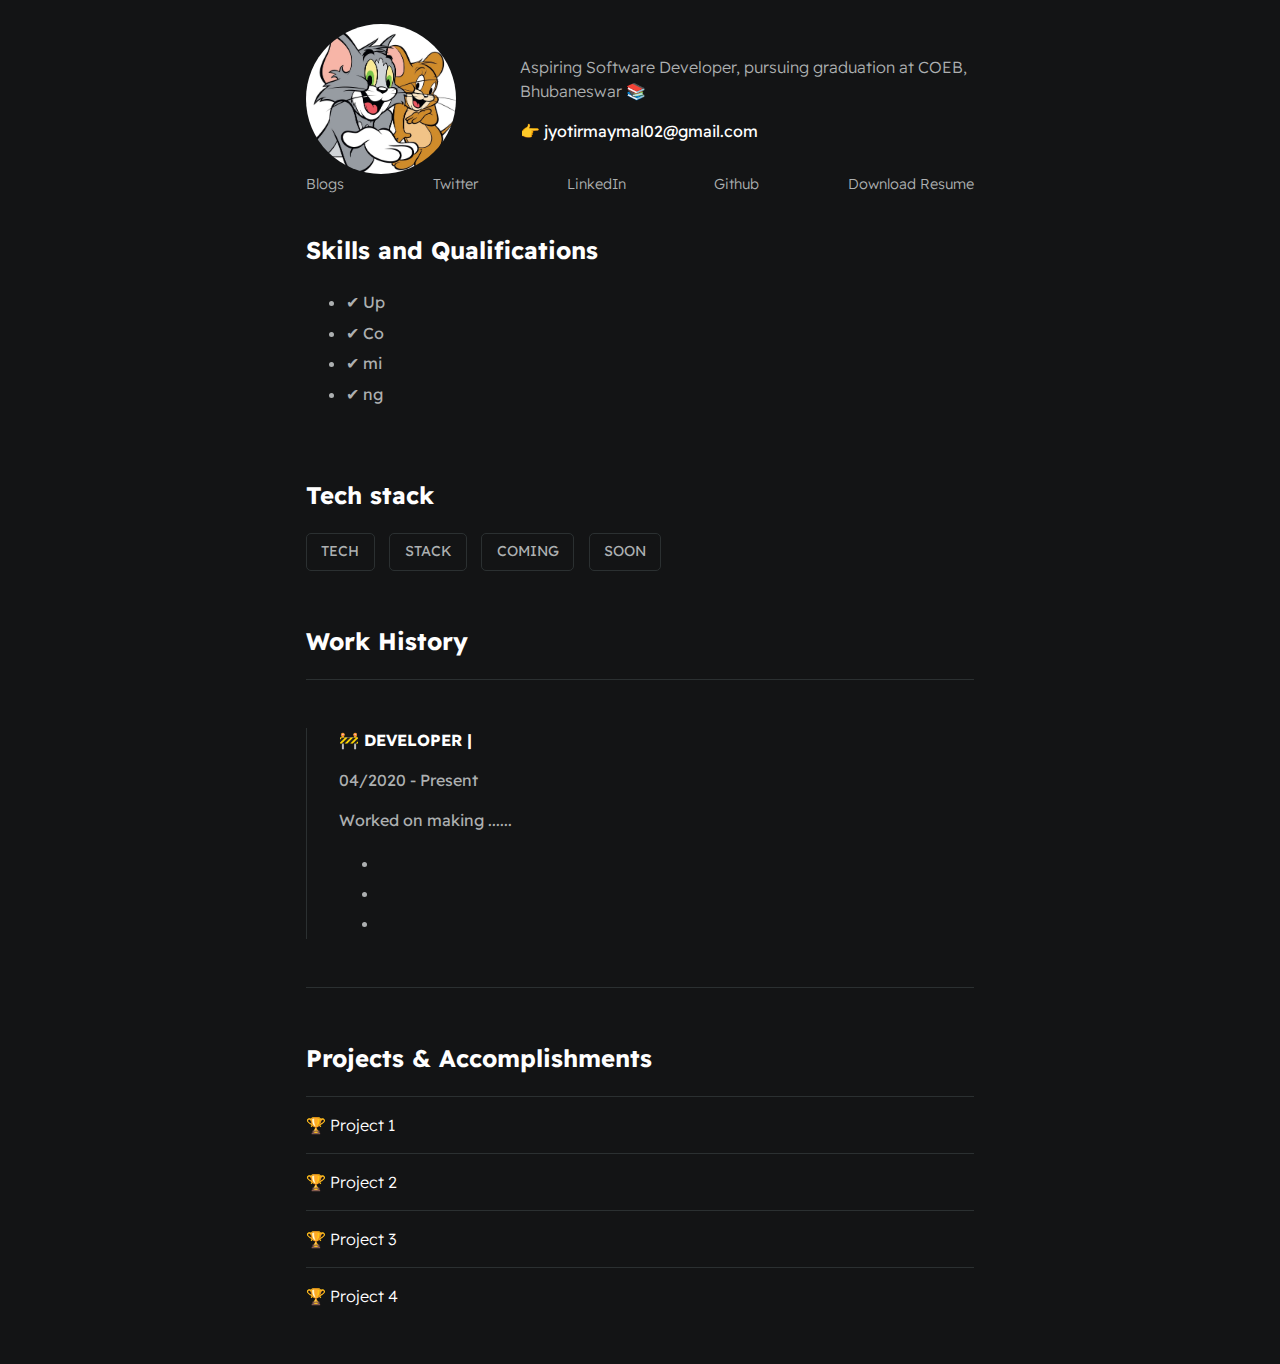
<file: index.html>
<!DOCTYPE html>
<html lang="en">
<head>
    <meta charset="UTF-8">
    <meta http-equiv="X-UA-Compatible" content="IE=edge">
    <meta name="viewport" content="width=device-width, initial-scale=1.0">
    <title>Jyotirmay Mal</title>
    <link rel="stylesheet" type="text/css" media="screen" href="./styles/main.css">
    <link rel="icon" type="image/x-icon" href="./assets/images/favicon.ico">
</head>
<body>
    <div id="container--main">
        <section id = "wrapper--hero" class="section-page">
            <img id = "profile-pic" src="./assets/images/profile pic.jpg" alt="" srcset="">

            <div>
                <p id = "bio">Aspiring Software Developer, pursuing graduation at COEB, Bhubaneswar 📚</p>
                <p id = "email">👉 jyotirmaymal02@gmail.com</p>
            </div>
        </section>

        <section id = "section--page">
            <div id = "socials--list">
                <a href = "#" target = "_blank">Blogs</a>
                <a href = "#" target = "_blank">Twitter</a>
                <a href = "#" target = "_blank">LinkedIn</a>
                <a href = "#" target = "_blank">Github</a>
                <a href = "#" target = "_blank">Download Resume</a>
            </div>
        </section>

        <section class="section--page">
            <h2>Skills and Qualifications</h2>
            <ul>
                <li>✔ Up</li>
                <li>✔ Co</li>
                <li>✔ mi</li>
                <li>✔ ng</li>
            </ul>
        </section>

        <section class="section--page">
            <h2>Tech stack</h2>

            <div id="wrapper--techstack__items">
                <div class="card--techstack"><span>TECH</span></div>
                <div class="card--techstack"><span>STACK</span></div>
                <div class="card--techstack"><span>COMING</span></div>
                <div class="card--techstack"><span>SOON</span></div>
            </div>
        </section>

        <section id="work-history-wrapper" class="section--page">
            <h2>Work History</h2>

            <div class="line-break"></div>
            <div class="card--work-history">
                <strong>🚧 DEVELOPER | </strong>
                <p>04/2020 - Present</p>
                <p>Worked on making ......</p>
                <ul>
                    <li>&nbsp;</li>
                    <li>&nbsp;</li>
                    <li>&nbsp;</li>
                </ul>
            </div>

            <div class="line-break"></div>

        </section>

        <section class="section--page">
            <h2>Projects & Accomplishments</h2>

            <div class="card--project">
                <a href="project1.html"><span>🏆 </span>Project 1</a>
            </div>

            <div class="card--project">
                <a href="project1.html" ><span>🏆 </span>Project 2</a>
            </div>

            <div class="card--project">
                <a href="project1.html" ><span>🏆 </span>Project 3</a>
            </div>

            <div class="card--project">
                <a href="project1.html"><span>🏆 </span>Project 4</a>
            </div>

        </section>


    </div>
</body>
</html>
</file>
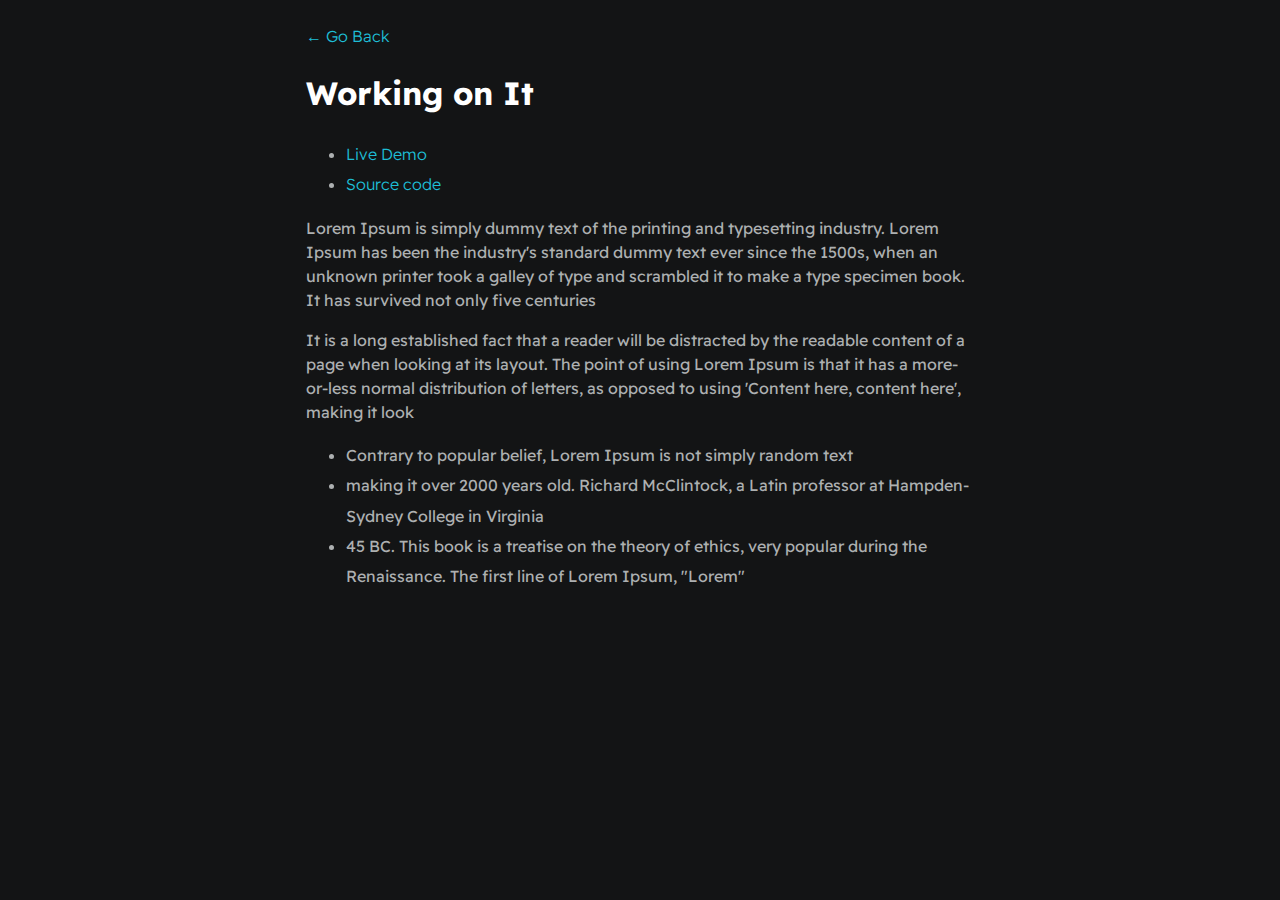
<file: project1.html>
<!DOCTYPE html>
<html>
    <head>
        <meta charset="utf-8">
        <meta http-equiv="X-UA-Compatible" content="IE=edge">
        <title>Jyotirmay Mal</title>
        <meta name="description" content="">
        <meta name="viewport" content="width=device-width, initial-scale=1">
        <link rel="stylesheet" href="./styles/main.css">
    </head>
    <body>
        <div id="container--main">
            <a href="index.html">&#x2190; Go Back</a>
            <h1>Working on It</h1>

            <ul>
                <li><a href="#">Live Demo</a></li>
                <li><a href="#">Source code</a></li>
            </ul>
            <p>Lorem Ipsum is simply dummy text of the printing and typesetting industry. Lorem Ipsum has been the industry's standard dummy text ever since the 1500s, when an unknown printer took a galley of type and scrambled it to make a type specimen book. It has survived not only five centuries</p>
            
            <p>It is a long established fact that a reader will be distracted by the readable content of a page when looking at its layout. The point of using Lorem Ipsum is that it has a more-or-less normal distribution of letters, as opposed to using 'Content here, content here', making it look</p>

            <ul>
                <li>Contrary to popular belief, Lorem Ipsum is not simply random text</li>
                <li>making it over 2000 years old. Richard McClintock, a Latin professor at Hampden-Sydney College in Virginia</li>
                <li>45 BC. This book is a treatise on the theory of ethics, very popular during the Renaissance. The first line of Lorem Ipsum, "Lorem"</li>
            </ul>
        </div>
    </body>
</html>
</file>
<file: styles/main.css>
@import url('https://fonts.googleapis.com/css2?family=Readex+Pro:wght@300;400;500;600;700&display=swap');

:root{
    --mainTextColor-light:#000;
    --secondaryTextColor-light:rgb(51 51 51);
    --mainLinkColor-light:#0da2b8;
    --mainBorderColor-light:rgb(218, 218, 218);
    --mainBgColor-light:rgb(249, 250,251);

    --mainTextColor-dark:#fff;
    --secondaryTextColor-dark:#adb0b1;
    --mainLinkColor-dark:rgb(30, 190,214);
    --mainBorderColor-dark:#2b3031;
    --mainBgColor-dark:#131415;
    
    --mainTextColor:var(--mainTextColor-dark);
    --secondaryTextColor:var(--secondaryTextColor-dark);
    --mainLinkColor:var(--mainLinkColor-dark);
    --mainBorderColor:var(--mainBorderColor-dark);
    --mainBgColor:var(--mainBgColor-dark);

}




*{
    font-family: 'Readex Pro';
    line-height: 1.5em;
    box-sizing: border-box;
    color: var(--mainTextColor);
    
}

body{
    background-color: var(--mainBgColor);            
}

p, span, li{
    color: var(--secondaryTextColor);
    font-size: 1em;
}

a{
    text-decoration: none;
    color: var(--mainLinkColor);
    font-weight: 500;
}

li{
    line-height: 1.9em;
}

#container--main{
    max-width: 700px;
    margin: 0 auto;
    padding: 1em;
}

.section--page{
    padding-top: 1em;
    padding-bottom: 1em;
}

#wrapper--hero{
    display: flex;
    align-items: center;
    gap: 4em;
}

#bio, a{
    font-weight: 300;
}

#user-name{
    font-size: 48px;
    line-height: 1em;
}

#profile-pic{
    width: 150px;
    height: 150px;
    object-fit: cover;
    border-radius: 50%;
}

#email{
    color: var(--mainTextColor);
}

#socials--list{
    display: flex;
    justify-content: space-between;
    column-gap: 1em;
    flex-wrap: wrap;
}

#socials--list a{
    font-weight: 300;
    color: var(--secondaryTextColor);
    font-size: 0.9em;
    transition: 0.3s;
}

#socials--list a:hover{
    font-weight: 100;
    color: var(--mainLinkColor);
    font-size: 0.9em;
}

#qualifications--list{
    list-style: none;
}

#wrapper--techstack__items{
    display: flex;
    flex-wrap: wrap;
    gap: 1em;
    font-size: 0.9em;
}

.card--techstack{
    border: 1px solid var(--mainBorderColor);
    border-radius: 5px;
    padding: 0.5em 1em;
    align-items: center;
}

.card--project{
    padding-top: 1em;
    padding-bottom: 1em;
    border-top: 1px solid var(--mainBorderColor);
}

.card--project a{
    color: var(--mainTextColor);

    transition: 0.3s;
}

.card--project a:hover{
    color: rgb(30, 190,214);

}

.card--work-history{
    border-left: 1px solid var(--mainBorderColor);
    margin-top: 3em;
    margin-bottom: 3em;
    padding-left: 2em;
}

.line-break{
    background-color: var(--mainBorderColor);
    height: 1px;
}


@media(max-width:600px){

    .section--page{
        padding-top: 1em;
        padding-bottom: 1em;
    }

    #wrapper--hero{
        display: flex;
        align-items: center;
        gap: 1em;
    }

    #profile-pic{
        width: 200px;
        height: 200px;
    }

    #wrapper--hero{
        flex-direction: column;
    }

    .card--work-history{
        border-left: none;
        padding-left: 0;
    }
}
</file>
